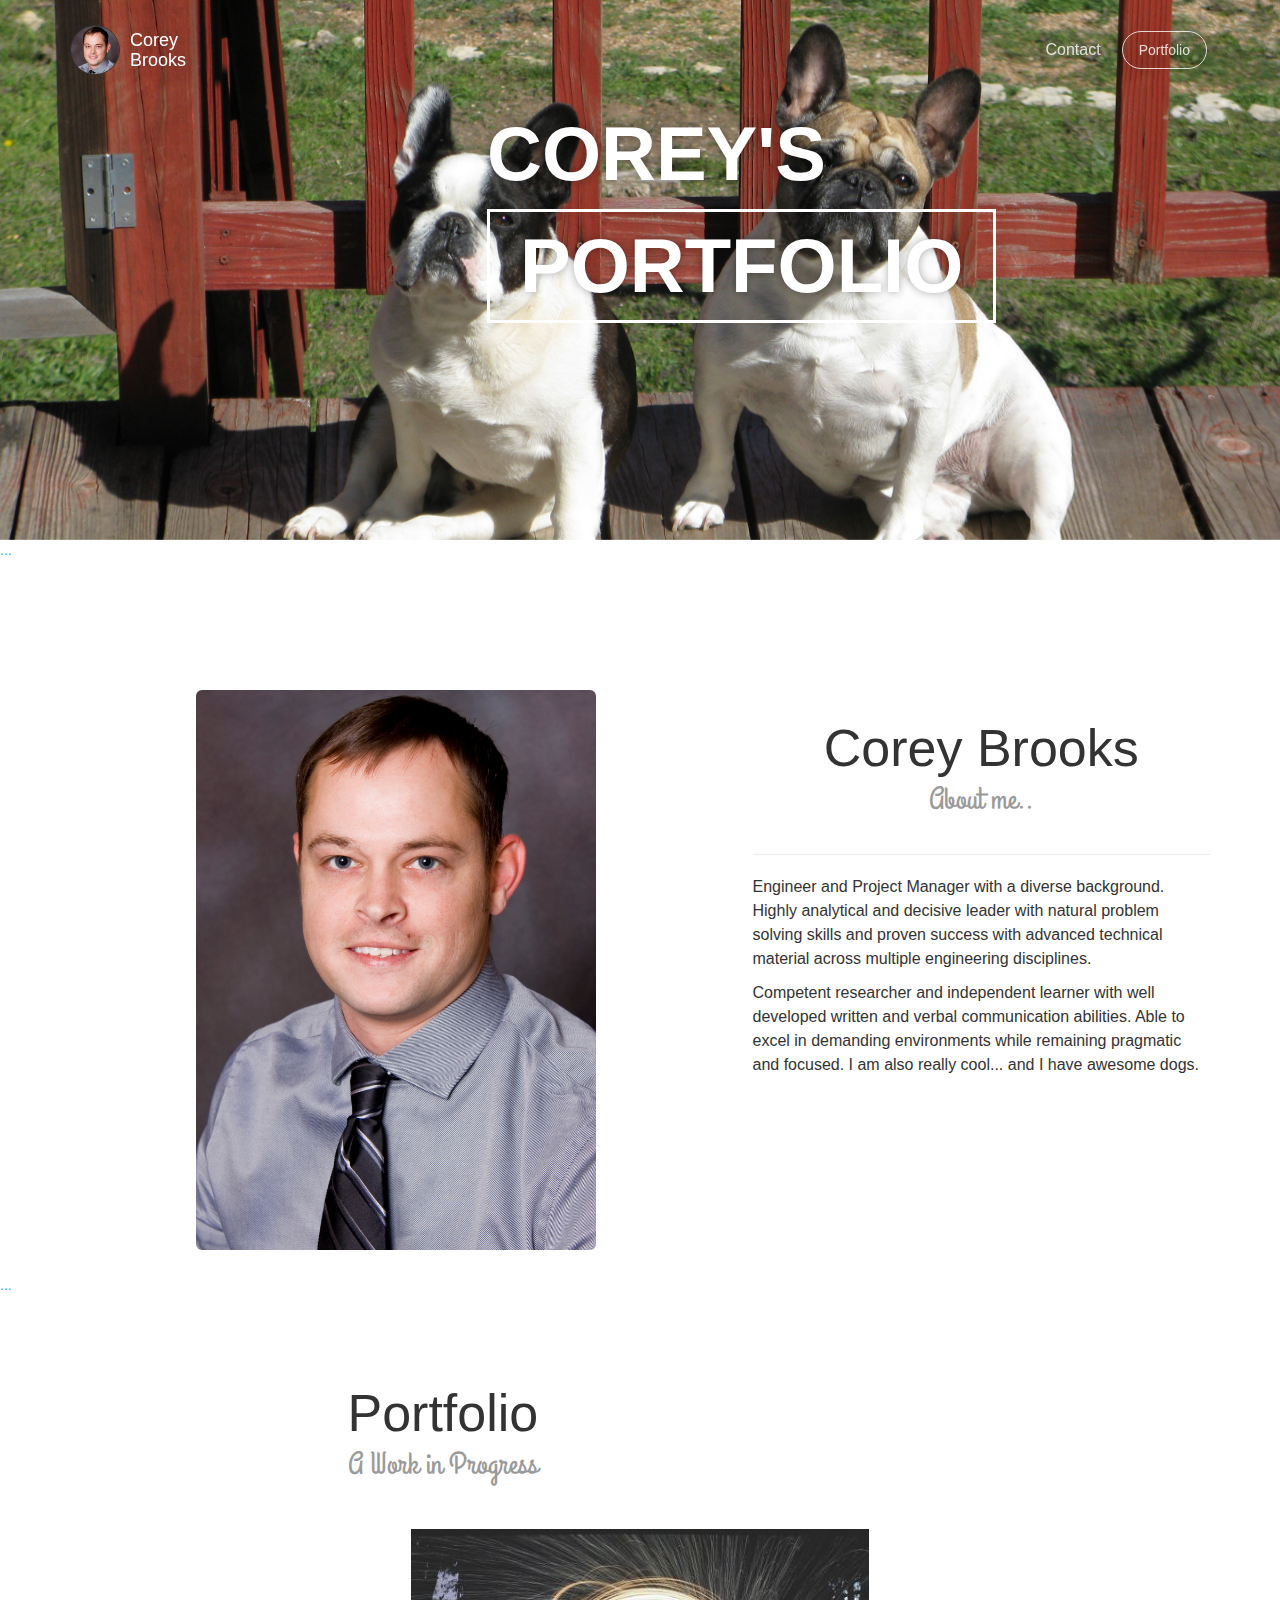
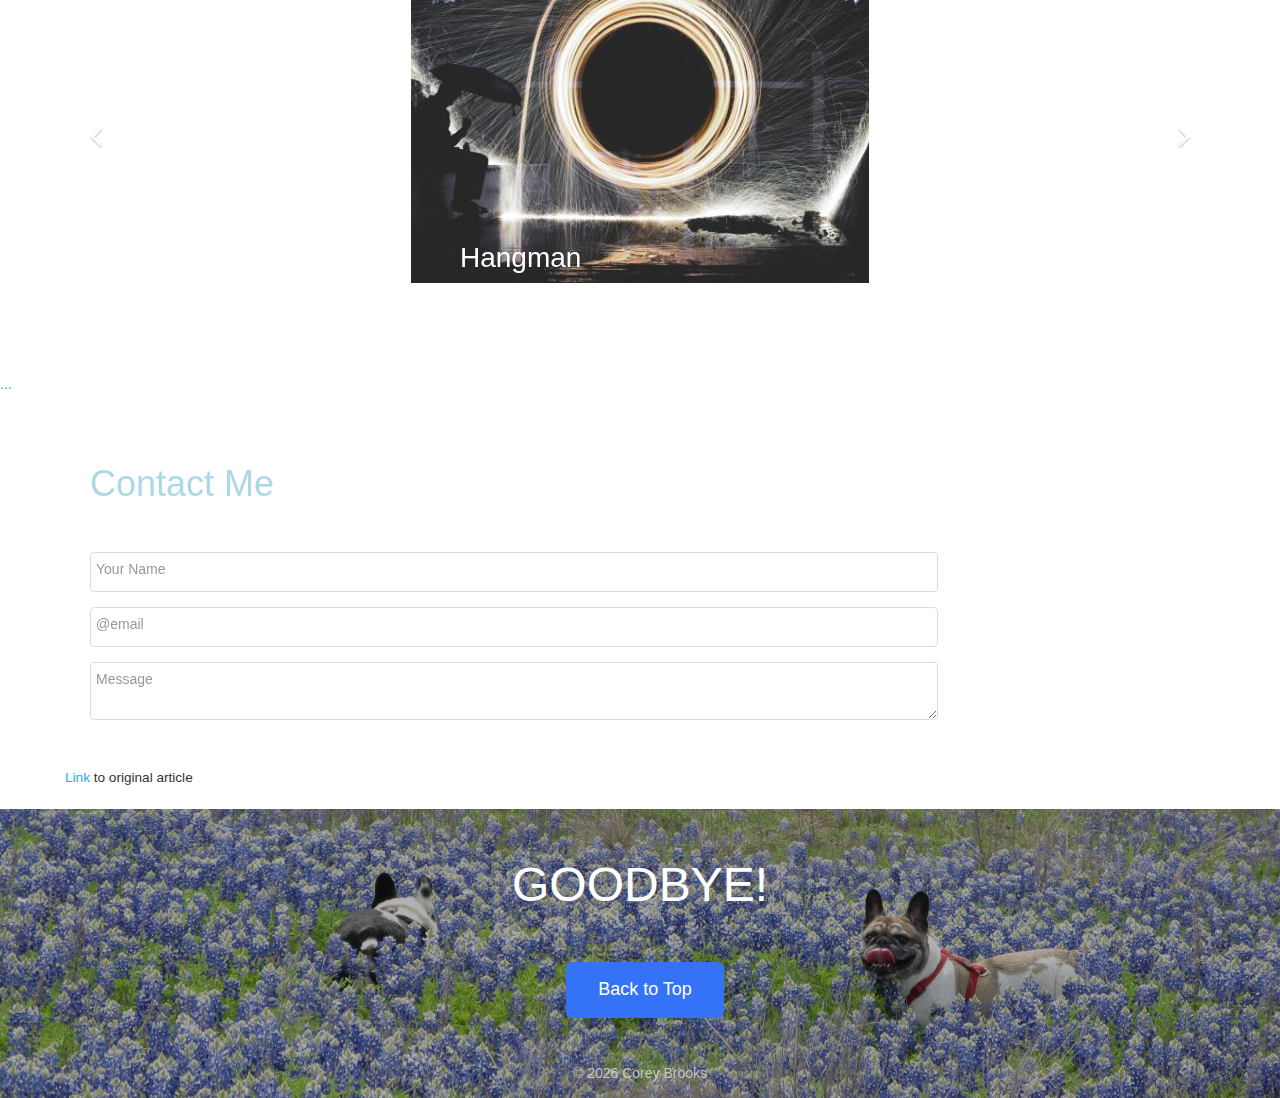
<file: index.html>
<!doctype html>
<html lang="en">
<head>
	<meta charset="utf-8" />
	<link rel="apple-touch-icon" sizes="76x76" href="assets/img/the_music_icon.png">
	<link rel="icon" type="image/png" href="assets/img/the_music_icon.png">	
	
	<meta http-equiv="X-UA-Compatible" content="IE=edge,chrome=1" />
	<title>Corey Brooks | Portfolio</title>

	<meta content='width=device-width, initial-scale=1.0, maximum-scale=1.0, user-scalable=0' name='viewport' />
    <meta name="viewport" content="width=device-width" />
	
    <link href="bootstrap3/css/bootstrap.css" rel="stylesheet" />
	<link href="assets/css/gsdk.css" rel="stylesheet" />  
    <link href="assets/css/demo.css" rel="stylesheet" /> 
    
    <!--     Font Awesome     -->
    <link href="bootstrap3/css/font-awesome.css" rel="stylesheet">
    <link href='http://fonts.googleapis.com/css?family=Grand+Hotel' rel='stylesheet' type='text/css'>
    <link rel="stylesheet" type="text/css" href="assets/css/style.css">
</head>

<body>
      <div id="navbar-full">
          <div class="container">
              <nav class="navbar navbar-ct-blue navbar-transparent navbar-fixed-top" role="navigation">
                
                <div class="container">
                  <div class="navbar-header">
                      <a href="#corey-anchor">
                           <div class="logo-container">
                              <div class="logo">
                                  <img src="assets/img/CBrooks5x7.jpg">
                              </div>
                              <div class="brand">
                                  Corey Brooks
                              </div>
                          </div>
                      </a>
                  </div>
              
                  <div class="collapse navbar-collapse" id="bs-example-navbar-collapse-1">
                    <ul class="nav navbar-nav navbar-right">
                          <li><a href="#contact-anchor">Contact</a></li>                    
                          <li><a href="#portfolio-anchor" class="btn btn-round btn-default">Portfolio</a></li>
                     </ul>
                    
                  </div><!-- /.navbar-collapse -->
                </div><!-- /.container-fluid -->
              </nav>
          </div><!--  end container-->
          
          <div class='blurred-container'>
              <div class="motto">
                  <div>Corey's</div>
                  <div class="border">PORTFOLIO</div>
              </div>
              <div class="img-src" style="background-image: url('assets/img/prof1.jpg')"></div>
              <div class='img-src blur' style="background-image: url('assets/img/prof-blur1.jpg')"></div>
          </div>
          
      </div>     
    
    <a id="corey-anchor">...</a>
    <div class="main">
      <div class="container tim-container">
          <div id="extras">
              <div class="space"></div>
              <div class="row">
                  <div class="col-md-7 col-md-offset-0 col-sm-10 col-sm-offset-1">
                      <div class="text-center">
                          <img src="assets/img/CBrooks5x7.jpg" style="width: 400px" alt="Rounded Image" class="img-rounded img-responsive img-dog">
                      </div>
                  </div>
                  <div class="col-md-5 col-sm-12">
                                  <h1 class="text-center">Corey Brooks
                                  
                                  <small class="subtitle">About me..</small></h1>
                                  <hr>
                                  <p>
                                  Engineer and Project Manager with a diverse background.  Highly analytical and decisive leader with natural problem solving skills and proven success with advanced technical material across multiple engineering disciplines.
                                  </p>
                                  <p>
                                     Competent researcher and independent learner with well developed written and verbal communication abilities.  Able to excel in demanding environments while remaining pragmatic and focused.  I am also really cool... and I have awesome dogs.
                                  </p>
                  </div>
              </div>
          </div>
      <!--     end extras -->    
      </div>
<!-- end container -->
        
    </div>


      <a id="portfolio-anchor">...</a>

      <br><br><br><br>
              
      <div class="main">
          <div class="container tim-container">
              <div id="typography">
                  <div class="row">
                      <div class="tim-typo">
                          <h1>Portfolio <small class="subtitle">A Work in Progress</small> </h1>
                      </div>
                  </div>
              </div>     
          </div>
      </div>

      <div id="carousel">
          <!--    
                  IMPORTANT - This carousel can have a special class for a smooth transition "gsdk-transition". Since javascript cannot be overwritten, if you want to use it, you can use the bootstrap.js or bootstrap.min.js from the GSDKit or you can open your bootstrap.js file, search for "emulateTransitionEnd(600)" and change it with "emulateTransitionEnd(1200)"     
                  
          -->
          <div id="carousel-example-generic" class="carousel slide" data-ride="carousel">
            <!-- Indicators -->
            <ol class="carousel-indicators">
              <li data-target="#carousel-example-generic" data-slide-to="0" class="active"></li>
              <li data-target="#carousel-example-generic" data-slide-to="1"></li>
              <li data-target="#carousel-example-generic" data-slide-to="2"></li>
            </ol>
          
            <!-- Wrapper for slides -->
            <div class="carousel-inner">
              <div class="item active" class="portimg">
                <img src="assets/img/ph1.jpg" alt="Awesome Image" style="margin: auto">
                <h3>Hangman</h3>
              </div>
              <div class="item" class="portimg">
                <img src="assets/img/ph2.jpg" alt="Awesome Image" style="margin: auto">
                <h3>RPG Game</h3>
              </div>
              <div class="item" class="portimg">
                <img src="assets/img/ph3.jpg" alt="Awesome Image" style="margin: auto">
                <h3>Trivia</h3>
              </div>
              <div class="item" class="portimg">
                <img src="assets/img/ph4.jpg" alt="Awesome Image" style="margin: auto">
                <h3>Rutgers Info Widget</h3> 
              </div>
              <div class="item" class="portimg">
                <img src="assets/img/ph5.jpg" alt="Awesome Image" style="margin: auto">
                <h3>Rock Paper Scissors</h3>
              </div>
            </div>
          
            <!-- Controls -->
            <a class="left carousel-control" href="#carousel-example-generic" data-slide="prev">
              <span class="fa fa-angle-left"></span>
            </a>
            <a class="right carousel-control" href="#carousel-example-generic" data-slide="next">
              <span class="fa fa-angle-right"></span>
            </a>
          </div>
      </div> <!-- end carousel -->

      <div class="space-30"></div>
      </div>

      <a id="contact-anchor">...</a>
      <br><br>



      <div class="container">
        <div class="row">
           <form role="form" class="col-md-9 go-right">
            <h2  style="color: lightblue">Contact Me</h2>
                  <p style="color: white">Leave your information below, and I will be in touch ASAP!</p>
            <div class="form-group">
            <input id="name" name="name" type="text" class="form-control" required>
            <label for="name">Your Name</label>
          </div>
          <div class="form-group">
            <input id="phone" name="phone" type="tel" class="form-control" required>
            <label for="phone">@email</label>
          </div>
          <div class="form-group">
            <textarea id="message" name="phone" class="form-control" required></textarea>
            <label for="message">Message</label>
          </div>
          </form>
              <p class="bg-success" style="padding:10px;margin-top:20px;clear:both"><small><a href="http://css-tricks.com/float-labels-css/" target="_blank">Link</a> to original article</small></p>
        </div>
      </div>




<!-- end main -->

      <div class="parallax-pro">
          <div class="img-src" style="background-image: url('assets/img/footer.jpg');"></div>
          <div class="container">
              <div class="row">
                  <div class="col-md-6 col-md-offset-3 col-md-12 text-center">
                      <h1 class="hello text-center">
                         <a href="http://gsdk.creative-tim.com">GOODBYE!</a>
                      </h1>
                       <div class="actions">
                           <a class="btn btn-lg btn-primary btn-fill" href="#">Back to Top</a>
                      </div>
                  </div>
              </div>
              <div class="space-30"></div>
              <div class="row">
                   <div class="col-md-12 text-center">
                      <div class="credits">
                          &copy; <script>document.write(new Date().getFullYear())</script> Corey Brooks <a href="http://creative-tim.com"> 
                      </div>
                  </div>
              </div>
          </div>

      </div>

</body>

<!--javasrcipt information from Get Shit Done-->

  <script src="jquery/jquery-1.10.2.js" type="text/javascript"></script>
	<script src="assets/js/jquery-ui-1.10.4.custom.min.js" type="text/javascript"></script>

	<script src="bootstrap3/js/bootstrap.js" type="text/javascript"></script>
	<script src="assets/js/gsdk-checkbox.js"></script>
	<script src="assets/js/gsdk-radio.js"></script>
	<script src="assets/js/gsdk-bootstrapswitch.js"></script>
	<script src="assets/js/get-shit-done.js"></script>
  <script src="assets/js/custom.js"></script>

<script type="text/javascript">
         
    $('.btn-tooltip').tooltip();
    $('.label-tooltip').tooltip();
    $('.pick-class-label').click(function(){
        var new_class = $(this).attr('new-class');  
        var old_class = $('#display-buttons').attr('data-class');
        var display_div = $('#display-buttons');
        if(display_div.length) {
        var display_buttons = display_div.find('.btn');
        display_buttons.removeClass(old_class);
        display_buttons.addClass(new_class);
        display_div.attr('data-class', new_class);
        }
    });
    $( "#slider-range" ).slider({
		range: true,
		min: 0,
		max: 500,
		values: [ 75, 300 ],
	});
	$( "#slider-default" ).slider({
			value: 70,
			orientation: "horizontal",
			range: "min",
			animate: true
	});
	$('.carousel').carousel({
      interval: 4000
    });
      
    
</script>
</html>
</file>
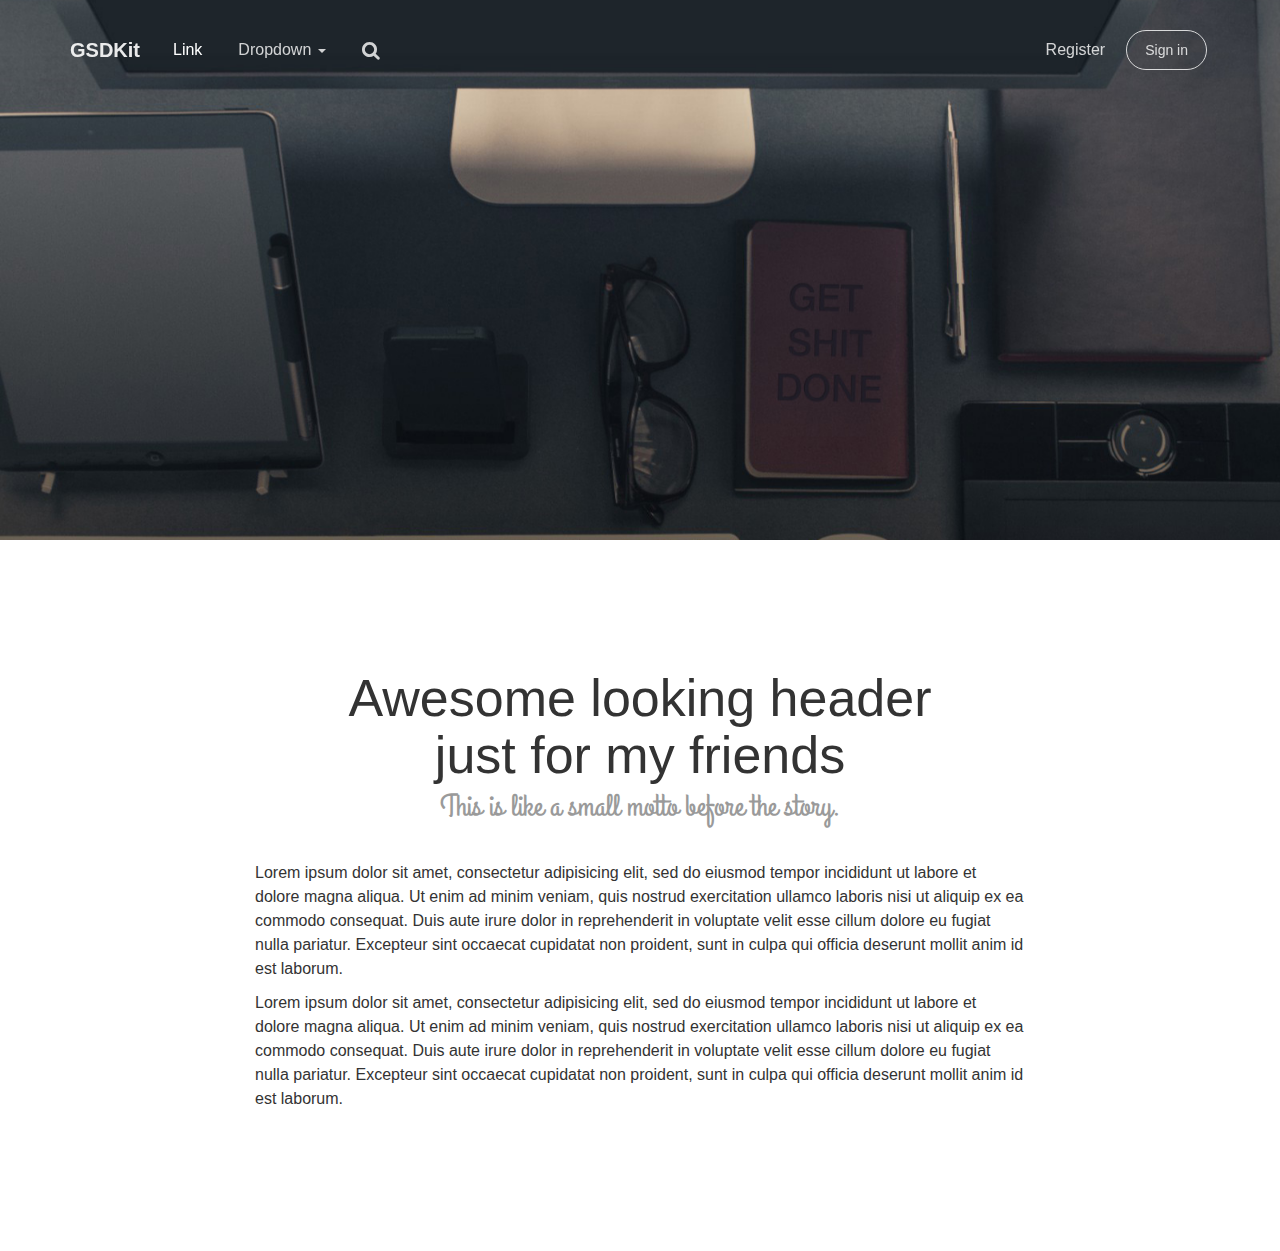
<file: navbar-transparent.html>
<!doctype html>
<html lang="en">
<head>
	<meta charset="utf-8" />
	<link rel="apple-touch-icon" sizes="76x76" href="assets/img/apple-icon.png">
	<link rel="icon" type="image/png" href="assets/img/favicon.png">	
	
	<meta http-equiv="X-UA-Compatible" content="IE=edge,chrome=1" />
	<title>Get Shit Done Kit by Creative Tim</title>

	<meta content='width=device-width, initial-scale=1.0, maximum-scale=1.0, user-scalable=0' name='viewport' />
    <meta name="viewport" content="width=device-width" />
	
    <link href="bootstrap3/css/bootstrap.css" rel="stylesheet" />
    <link href="bootstrap3/css/font-awesome.css" rel="stylesheet" />
    
	<link href="assets/css/gsdk.css" rel="stylesheet" />   
    <link href="assets/css/demo.css" rel="stylesheet" /> 

    <!--     Font Awesome     -->
    <link href="http://netdna.bootstrapcdn.com/font-awesome/4.0.3/css/font-awesome.css" rel="stylesheet">
    <link href='http://fonts.googleapis.com/css?family=Grand+Hotel' rel='stylesheet' type='text/css'>
  
</head>

<body>
 <div id="navbar-full">
    <div id="navbar">
    <!--    
        navbar-default can be changed with navbar-ct-blue navbar-ct-azzure navbar-ct-red navbar-ct-green navbar-ct-orange  
        -->
        <nav class="navbar navbar-ct-blue navbar-transparent navbar-fixed-top" role="navigation">
          <div class="alert alert-success hidden">
            <div class="container">
                <b>Lorem ipsum</b> dolor sit amet, consectetuer adipiscing elit, sed diam nonummy nibh euismod tincidunt ut laoreet dolore magna aliquam erat volutpat.
            </div>
          </div>
          
          <div class="container">
            <!-- Brand and toggle get grouped for better mobile display -->
            <div class="navbar-header">
              <button type="button" class="navbar-toggle" data-toggle="collapse" data-target="#bs-example-navbar-collapse-1">
                <span class="sr-only">Toggle navigation</span>
                <span class="icon-bar"></span>
                <span class="icon-bar"></span>
                <span class="icon-bar"></span>
              </button>
              <a class="navbar-brand" href="#gsdk">GSDKit</a>
            </div>
        
            <!-- Collect the nav links, forms, and other content for toggling -->
            <div class="collapse navbar-collapse" id="bs-example-navbar-collapse-1">
              <ul class="nav navbar-nav">
                <li class="active"><a href="#gsdk">Link</a></li>
                <li class="dropdown">
                      <a href="#gsdk" class="dropdown-toggle" data-toggle="dropdown">Dropdown <b class="caret"></b></a>
                      <ul class="dropdown-menu">
                        <li><a href="#gsdk">Action</a></li>
                        <li><a href="#gsdk">Another action</a></li>
                        <li><a href="#gsdk">Something</a></li>
                        <li><a href="#gsdk">Another action</a></li>
                        <li><a href="#gsdk">Something</a></li>
                        <li class="divider"></li>
                        <li><a href="#gsdk">Separated link</a></li>
                      </ul>
                </li>
                <li>
                    <a href="javascript:void(0);" data-toggle="search" class="hidden-xs"><i class="fa fa-search"></i></a>
                </li>
              </ul>
               <form class="navbar-form navbar-left navbar-search-form" role="search">                  
                 <div class="form-group">
                      <input type="text" value="" class="form-control" placeholder="Search...">
                 </div> 
              </form>
              <ul class="nav navbar-nav navbar-right">
                    <li><a href="#gsdk">Register</a></li>
                    
                    <li><button href="#gsdk" class="btn btn-round btn-default">Sign in</button></li>
               </ul>
              
            </div><!-- /.navbar-collapse -->
          </div><!-- /.container-fluid -->
        </nav>
        <div class="blurred-container">
            <div class="img-src" style="background-image: url('assets/img/bg.jpg')"></div>
        </div>
    </div><!--  end navbar -->

</div> <!-- end menu-dropdown -->

<div class="main">
    <div class="container tim-container" style="max-width:800px; padding-top:100px">
       <h1 class="text-center">Awesome looking header <br> just for my friends<small class="subtitle">This is like a small motto before the story.</small></h1>
       <p>Lorem ipsum dolor sit amet, consectetur adipisicing elit, sed do eiusmod tempor incididunt ut labore et dolore magna aliqua. Ut enim ad minim veniam, quis nostrud exercitation ullamco laboris nisi ut aliquip ex ea commodo consequat. Duis aute irure dolor in reprehenderit in voluptate velit esse cillum dolore eu fugiat nulla pariatur. Excepteur sint occaecat cupidatat non proident, sunt in culpa qui officia deserunt mollit anim id est laborum.</p>
       <p>Lorem ipsum dolor sit amet, consectetur adipisicing elit, sed do eiusmod tempor incididunt ut labore et dolore magna aliqua. Ut enim ad minim veniam, quis nostrud exercitation ullamco laboris nisi ut aliquip ex ea commodo consequat. Duis aute irure dolor in reprehenderit in voluptate velit esse cillum dolore eu fugiat nulla pariatur. Excepteur sint occaecat cupidatat non proident, sunt in culpa qui officia deserunt mollit anim id est laborum.</p>      
           <!--     end extras -->        
    </div>
    <div class="space"></div>
<!-- end container -->
</div>
<!-- end main -->

</body>

    <script src="jquery/jquery-1.10.2.js" type="text/javascript"></script>
	<script src="assets/js/jquery-ui-1.10.4.custom.min.js" type="text/javascript"></script>

	<script src="bootstrap3/js/bootstrap.js" type="text/javascript"></script>
	<script src="assets/js/gsdk-checkbox.js"></script>
	<script src="assets/js/gsdk-radio.js"></script>
	<script src="assets/js/gsdk-bootstrapswitch.js"></script>
	<script src="assets/js/get-shit-done.js"></script>
	
    <script src="assets/js/custom.js"></script>

</html>
</file>
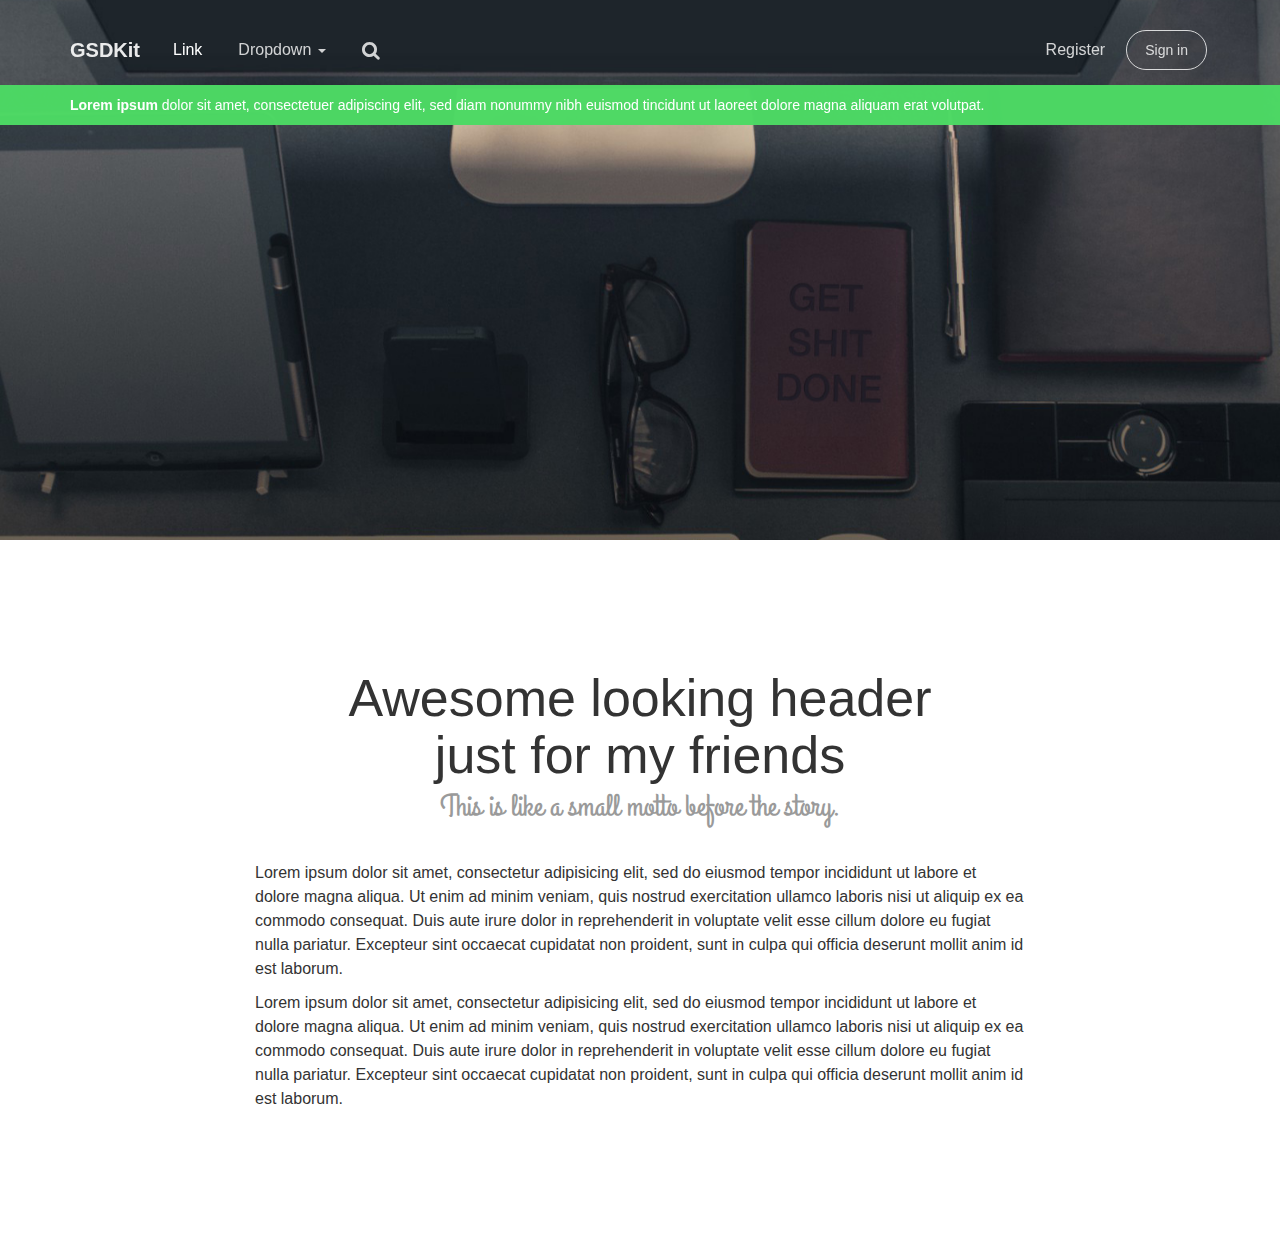
<file: notification.html>
<!doctype html>
<html lang="en">
<head>
	<meta charset="utf-8" />
	<link rel="apple-touch-icon" sizes="76x76" href="assets/img/apple-icon.png">
	<link rel="icon" type="image/png" href="assets/img/favicon.png">
	
	<meta http-equiv="X-UA-Compatible" content="IE=edge,chrome=1" />
	<title>Get Shit Done Kit by Creative Tim</title>

	<meta content='width=device-width, initial-scale=1.0, maximum-scale=1.0, user-scalable=0' name='viewport' />
    <meta name="viewport" content="width=device-width" />
	
    <link href="bootstrap3/css/bootstrap.css" rel="stylesheet" />
    <link href="bootstrap3/css/font-awesome.css" rel="stylesheet" />
    
	<link href="assets/css/gsdk.css" rel="stylesheet" />   
    <link href="assets/css/demo.css" rel="stylesheet" /> 

    <!--     Font Awesome     -->
    <link href="http://netdna.bootstrapcdn.com/font-awesome/4.0.3/css/font-awesome.css" rel="stylesheet">
    <link href='http://fonts.googleapis.com/css?family=Grand+Hotel' rel='stylesheet' type='text/css'>
  
</head>

<body>
 <div id="navbar-full">
    <div id="navbar">
    <!--    
        navbar-default can be changed with navbar-ct-blue navbar-ct-azzure navbar-ct-red navbar-ct-green navbar-ct-orange  
        -->
        <nav class="navbar navbar-default navbar-transparent navbar-fixed-top" role="navigation">
          <div class="alert alert-success">
            <div class="container">
                <b>Lorem ipsum</b> dolor sit amet, consectetuer adipiscing elit, sed diam nonummy nibh euismod tincidunt ut laoreet dolore magna aliquam erat volutpat.
            </div>
          </div>
          
          <div class="container">
            <!-- Brand and toggle get grouped for better mobile display -->
            <div class="navbar-header">
              <button type="button" class="navbar-toggle" data-toggle="collapse" data-target="#bs-example-navbar-collapse-1">
                <span class="sr-only">Toggle navigation</span>
                <span class="icon-bar"></span>
                <span class="icon-bar"></span>
                <span class="icon-bar"></span>
              </button>
              <a class="navbar-brand" href="#gsdk">GSDKit</a>
            </div>
        
            <!-- Collect the nav links, forms, and other content for toggling -->
            <div class="collapse navbar-collapse" id="bs-example-navbar-collapse-1">
              <ul class="nav navbar-nav">
                <li class="active"><a href="#gsdk">Link</a></li>
                <li class="dropdown">
                      <a href="#gsdk" class="dropdown-toggle" data-toggle="dropdown">Dropdown <b class="caret"></b></a>
                      <ul class="dropdown-menu">
                        <li><a href="#gsdk">Action</a></li>
                        <li><a href="#gsdk">Another action</a></li>
                        <li><a href="#gsdk">Something</a></li>
                        <li><a href="#gsdk">Another action</a></li>
                        <li><a href="#gsdk">Something</a></li>
                        <li class="divider"></li>
                        <li><a href="#gsdk">Separated link</a></li>
                      </ul>
                </li>
                <li>
                    <a href="javascript:void(0);" data-toggle="search" class="hidden-xs"><i class="fa fa-search"></i></a>
                </li>
              </ul>
               <form class="navbar-form navbar-left navbar-search-form" role="search">                  
                 <div class="form-group">
                      <input type="text" value="" class="form-control" placeholder="Search...">
                 </div> 
              </form>
              <ul class="nav navbar-nav navbar-right">
                    <li><a href="#gsdk">Register</a></li>
                    
                    <li><button href="#gsdk" class="btn btn-round btn-default">Sign in</button></li>
               </ul>
              
            </div><!-- /.navbar-collapse -->
          </div><!-- /.container-fluid -->
        </nav>
     <div class="blurred-container">
            <div class="img-src" style="background-image: url('assets/img/bg.jpg')"></div>
        </div>
    </div><!--  end navbar -->

</div> <!-- end menu-dropdown -->

<div class="main">
    <div class="container tim-container" style="max-width:800px; padding-top:100px">
       <h1 class="text-center">Awesome looking header <br> just for my friends<small class="subtitle">This is like a small motto before the story.</small></h1>
       <p>Lorem ipsum dolor sit amet, consectetur adipisicing elit, sed do eiusmod tempor incididunt ut labore et dolore magna aliqua. Ut enim ad minim veniam, quis nostrud exercitation ullamco laboris nisi ut aliquip ex ea commodo consequat. Duis aute irure dolor in reprehenderit in voluptate velit esse cillum dolore eu fugiat nulla pariatur. Excepteur sint occaecat cupidatat non proident, sunt in culpa qui officia deserunt mollit anim id est laborum.</p>
       <p>Lorem ipsum dolor sit amet, consectetur adipisicing elit, sed do eiusmod tempor incididunt ut labore et dolore magna aliqua. Ut enim ad minim veniam, quis nostrud exercitation ullamco laboris nisi ut aliquip ex ea commodo consequat. Duis aute irure dolor in reprehenderit in voluptate velit esse cillum dolore eu fugiat nulla pariatur. Excepteur sint occaecat cupidatat non proident, sunt in culpa qui officia deserunt mollit anim id est laborum.</p>      
           <!--     end extras -->        
    </div>
    <div class="space"></div>
<!-- end container -->
</div>
<!-- end main -->

</body>

     <script src="jquery/jquery-1.10.2.js" type="text/javascript"></script>
	<script src="assets/js/jquery-ui-1.10.4.custom.min.js" type="text/javascript"></script>

	<script src="bootstrap3/js/bootstrap.js" type="text/javascript"></script>
	<script src="assets/js/gsdk-checkbox.js"></script>
	<script src="assets/js/gsdk-radio.js"></script>
	<script src="assets/js/gsdk-bootstrapswitch.js"></script>
	<script src="assets/js/get-shit-done.js"></script>
	
    <script src="assets/js/custom.js"></script>

</html>
</file>
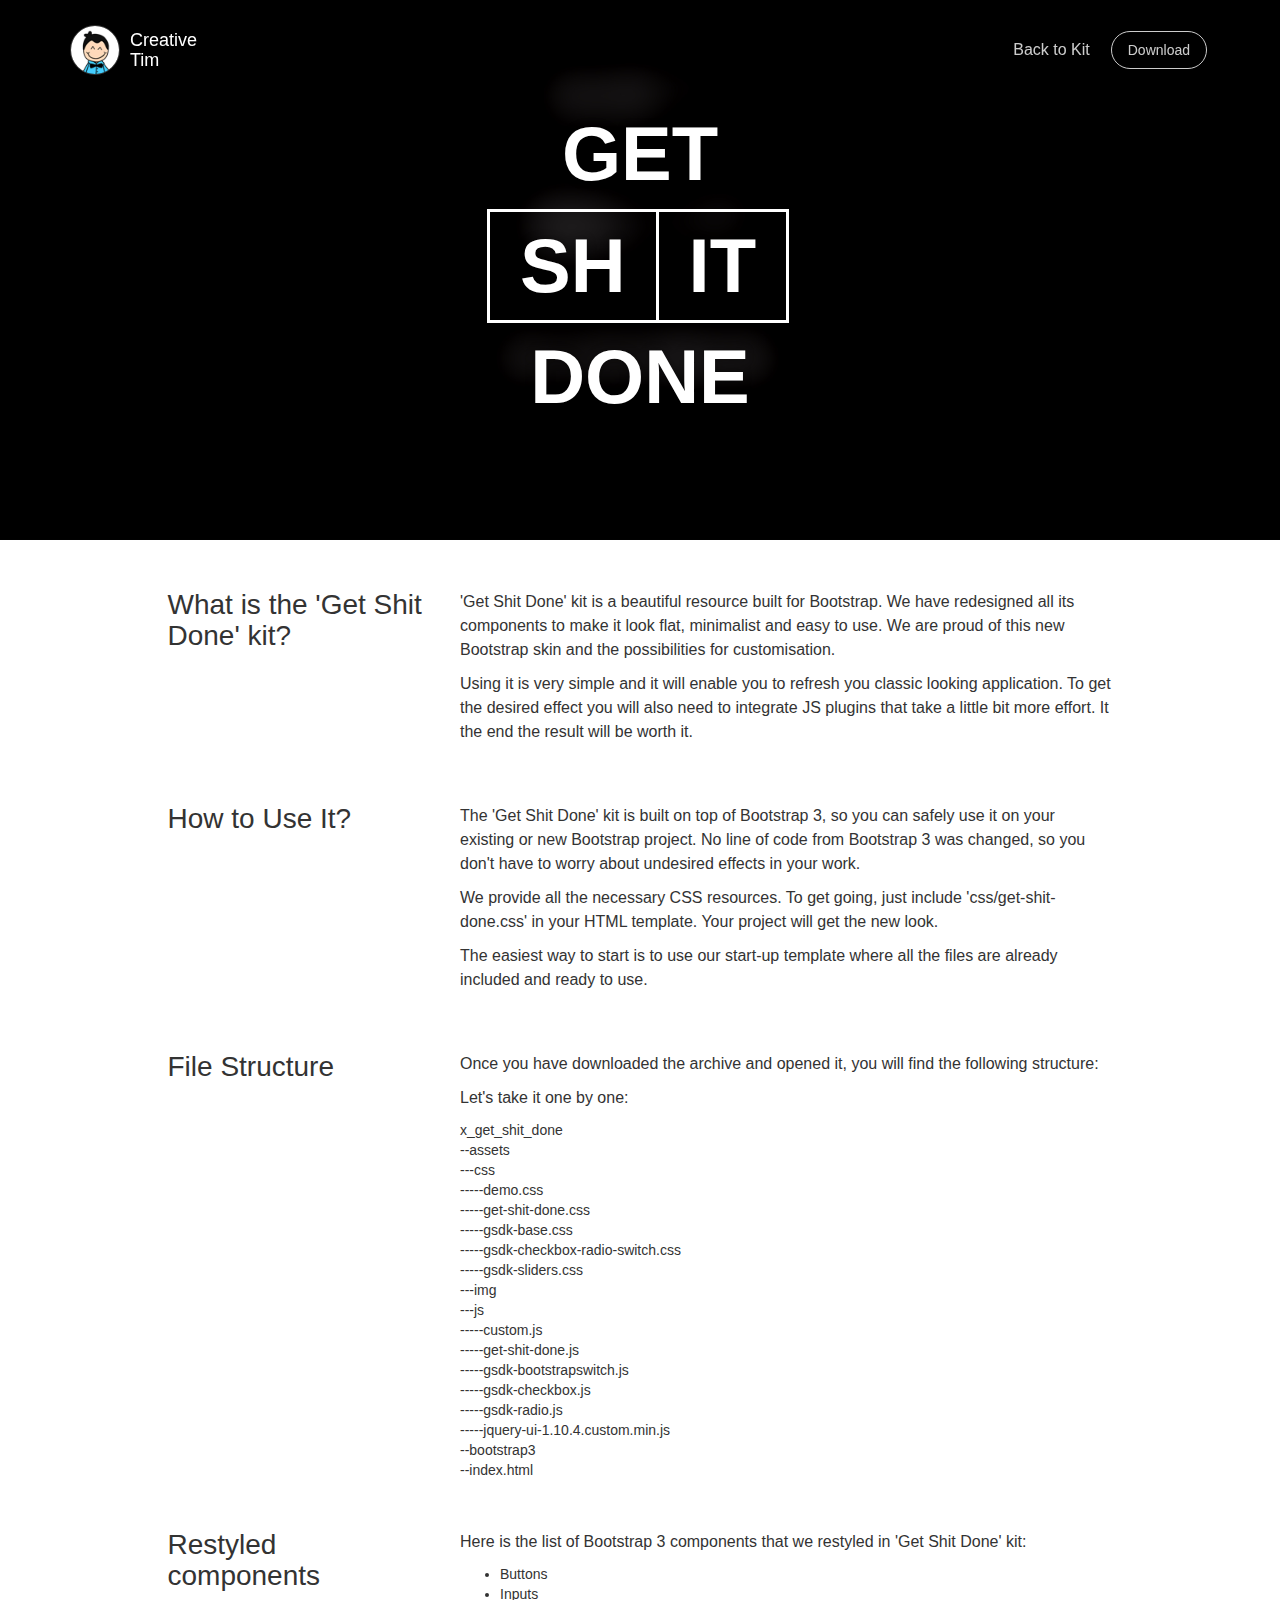
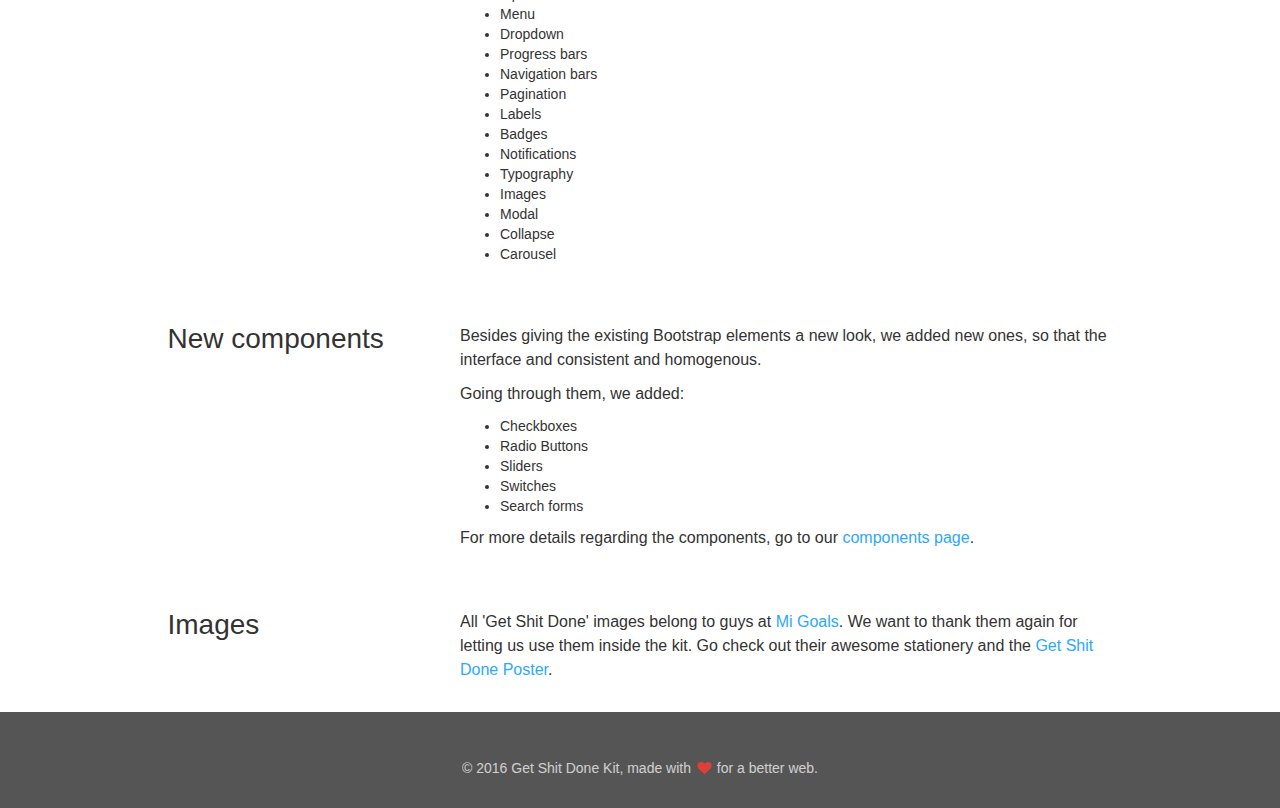
<file: tutorial.html>
<!doctype html>
<html lang="en">
<head>
	<meta charset="utf-8" />
	<link rel="apple-touch-icon" sizes="76x76" href="assets/img/apple-icon.png">
	<link rel="icon" type="image/png" href="assets/img/favicon.png">
	
	<meta http-equiv="X-UA-Compatible" content="IE=edge,chrome=1" />
	<title>Get Shit Done Kit Tutorial by Creative Tim</title>

	<meta content='width=device-width, initial-scale=1.0, maximum-scale=1.0, user-scalable=0' name='viewport' />
    <meta name="viewport" content="width=device-width" />
	
    <link href="bootstrap3/css/bootstrap.css" rel="stylesheet" />
    
	<link href="assets/css/gsdk.css" rel="stylesheet" />   
    <link href="assets/css/demo.css" rel="stylesheet" />  

    <link href="bootstrap3/css/font-awesome.css" rel="stylesheet">

	<script src="jquery/jquery-1.10.2.js" type="text/javascript"></script>
	<script src="assets/js/jquery-ui-1.10.4.custom.min.js" type="text/javascript"></script>

	<script src="bootstrap3/js/bootstrap.js" type="text/javascript"></script>
	<script src="assets/js/gsdk-checkbox.js"></script>
	<script src="assets/js/gsdk-radio.js"></script>
	<script src="assets/js/gsdk-bootstrapswitch.js"></script>
	<script src="assets/js/get-shit-done.js"></script>
  
</head>
<body>

<div id="navbar-full">
    <div class="container">
        <nav class="navbar navbar-ct-blue navbar-transparent navbar-fixed-top" role="navigation">
          
          <div class="container">
            <!-- Brand and toggle get grouped for better mobile display -->
            <div class="navbar-header">
                <button type="button" class="navbar-toggle" data-toggle="collapse" data-target="#bs-example-navbar-collapse-1">
                    <span class="sr-only">Toggle navigation</span>
                    <span class="icon-bar"></span>
                    <span class="icon-bar"></span>
                    <span class="icon-bar"></span>
                </button>
                <a href="http://creative-tim.com">
                     <div class="logo-container">
                        <div class="logo">
                            <img src="assets/img/new_logo.png">
                        </div>
                        <div class="brand">
                            Creative Tim
                        </div>
                    </div>
                </a>
            </div>
        
            <!-- Collect the nav links, forms, and other content for toggling -->
            <div class="collapse navbar-collapse" id="bs-example-navbar-collapse-1">
              <ul class="nav navbar-nav navbar-right">
                    <li><a href="index.html">Back to Kit</a></li>
                    
                    <li><a href="http://www.creative-tim.com/product/get-shit-done-kit" class="btn btn-round btn-default">Download</a></li>
               </ul>
              
            </div><!-- /.navbar-collapse -->
          </div><!-- /.container-fluid -->
        </nav>
    </div><!--  end container-->
    
    <div class='blurred-container'>
        <div class="motto">
            <div>Get</div>
            <div class="border no-right-border">Sh</div><div class="border">it</div>
            <div>Done</div>
        </div>
        <div class="img-src" style="background-image: url('assets/img/blurred-black-cover.jpeg')"></div>
        <div class="img-src img-blurred" style="background-image: url('assets/img/blurred-black-cover.jpeg')"></div>
    </div>
    
</div>

<div class="main">
<div class="container tim-container">

    <div class="row tim-row">
        <div class="col-md-3 col-md-offset-1">
            <h3>What is the 'Get Shit Done' kit? </h3>
        </div>
        <div class="col-md-7">
            <p>
            'Get Shit Done' kit is a beautiful resource built for Bootstrap. We have redesigned all its components to make it look flat, minimalist and easy to use. We are proud of this new Bootstrap skin and the possibilities for customisation.
            </p>
            <p>
                Using it is very simple and it will enable you to refresh you classic looking application. To get the desired effect you will also need to integrate JS plugins that take a little bit more effort. It the end the result will be worth it.
            </p>
        </div>
        
    </div>
<!--     end row -->

    <div class="row tim-row">
        <div class="col-md-3 col-md-offset-1">
            <h3>How to Use It? </h3>
        </div>
        <div class="col-md-7"> 
        <p>
        The 'Get Shit Done' kit is built on top of Bootstrap 3, so you can safely use it on your existing or new Bootstrap project. No line of code from Bootstrap 3 was changed, so you don't have to worry about undesired effects in your work.
        </p>
        <p>
            We provide all the necessary CSS resources. To get going, just include 'css/get-shit-done.css' in your HTML template. Your project will get the new look.
        </p>
        <p>
            The easiest way to start is to use our start-up template where all the files are already included and ready to use.
        </p>
        </div>
    </div>
<!--   end row -->  

<div class="row tim-row">
    <div class="col-md-3 col-md-offset-1">
        <h3>File Structure</h3>
    </div>
    <div class="col-md-7">
        <p>
            Once you have downloaded the archive and opened it, you will find the following structure:
            
        </p>
        <p>
            Let's take it one by one:
        </p>
        x_get_shit_done<br>
        --assets<br>
        ---css<br>
        -----demo.css<br>
        -----get-shit-done.css<br>
        -----gsdk-base.css<br>
        -----gsdk-checkbox-radio-switch.css<br>
        -----gsdk-sliders.css<br>
        ---img<br>
        ---js<br>
        -----custom.js<br>
        -----get-shit-done.js<br>
        -----gsdk-bootstrapswitch.js<br>
        -----gsdk-checkbox.js<br>
        -----gsdk-radio.js<br>
        -----jquery-ui-1.10.4.custom.min.js<br>
        --bootstrap3<br>
        --index.html<br>
    </div>
</div>
<!-- end row -->

<div class="row tim-row">
    <div class="col-md-3 col-md-offset-1">
        <h3>Restyled components</h3>
    </div>
    <div class="col-md-7">
        <p>
        Here is the list of Bootstrap 3 components that we restyled in 'Get Shit Done' kit:
            <ul>
                <li> Buttons </li>
                <li> Inputs</li>
                <li> Menu </li>
                <li> Dropdown</li>
                <li> Progress bars</li>
                <li> Navigation bars</li>
                <li> Pagination</li>
                <li> Labels</li>
                <li> Badges</li>
                <li> Notifications</li>
                <li> Typography</li>
                <li> Images</li>
                <li> Modal </li>
                <li> Collapse</li>
                <li> Carousel</li>
            </ul>
        </p>
    </div>
</div>
<!-- end row -->

<div class="row tim-row">
    <div class="col-md-3 col-md-offset-1">
        <h3>New components</h3>
    </div>
    <div class="col-md-7">
        <p>
        Besides giving the existing Bootstrap elements a new look, we added new ones, so that the interface and consistent and homogenous.
        </p>
        <p>
        Going through them, we added:
        <ul>
            <li> Checkboxes</li>
            <li> Radio Buttons</li>
            <li> Sliders</li>
            <li> Switches</li>
            <li> Search forms</li>
        </ul>
        </p>
        <p>
            For more details regarding the components, go to our <a href="components.html">components page</a>.
        </p>
    </div>
</div>
<!-- end row -->

<div class="row tim-row">
    <div class="col-md-3 col-md-offset-1">
        <h3>Images</h3>
    </div>
    <div class="col-md-7">
        <p>
        All 'Get Shit Done' images belong to guys at <a href="http://www.migoals.com.au/">Mi Goals</a>. We want to thank them again for letting us use them inside the kit. Go check out their awesome stationery and the <a href="http://migoals.com/product/get-shit-done-booklets/">Get Shit Done Poster</a>.
        </p>
    </div>
</div>
<!-- end row -->

</div>
<!-- end container -->
</div>

<div class="footer">
    <div class="overlayer">
    <div class="container">
        <div class="row support">
            <div class="col-sm-3">

            </div>
            <div class="col-sm-3">

            </div>
            <div class="col-sm-4">

            </div>
            <div class="col-sm-2">

            </div>
        </div>
        <div class="row">
            <div class="credits">
                &copy; 2016 Get Shit Done Kit, made with <i class="fa fa-heart heart" alt="love"></i> for a better web.
            </div>
        </div>
    </div>
    </div>
</div>

</body>

</html>
</file>
<file: assets/css/demo.css>
.tim-container{
    background: #ffffff;

}
.tim-row{
    margin-bottom: 20px;
}
.tim-title{
    margin-top: 30px;
    margin-bottom: 15px;
}
.tim-typo{
    padding-left: 25%;
    margin-bottom: 40px;
    position: relative;   
}
.tim-typo .tim-note{
    bottom: 10px;
    color: #c0c1c2;
    display: block;
    font-weight: 400;
    font-size: 13px;
    line-height: 13px;
    left: 0;
    margin-left: 20px;
    position: absolute;
    width: 260px;
}
.tim-row{
    margin-top: 50px;
}
.tim-row h3{
    margin-top: 0;
}
.switch{
    margin-right: 20px;
}
#navbar-full .navbar{
    border-radius: 0 !important;
    margin-bottom: 0;
}
.navigation-example{
    margin-top: 0px;
}
.space{
    height: 130px;
    display: block;
}
.navigation-example .img-src{
    background-attachment: scroll; 
}
.main{
    background-color: #FFFFFF;
}
.navigation-example{
    height: 660px;
    background-image: url('../img/bg.jpg');
    background-position: center center;
    background-size: cover;
    position: relative;
}
#notifications{
    background-color: #FFFFFF;
    display: block;
    width: 100%;
    position: relative;
}
.tim-note{
    text-transform: capitalize;
}

.card{
    background-color: #FFFFFF;
    padding: 10px 0 20px;
    width: 100%;
}
.card h3{
    margin-bottom: 20px;
}
.card button{
    margin-top: 30px;
}
.subscribe-form{
    padding-top: 20px;
}
.subscribe-form .form-control{
    
}

.space-100{
    height: 100px;
    display: block;
    width: 100%;
}

.be-social{
    padding-bottom: 20px;
/*     border-bottom: 1px solid #aaa; */
    margin: 0 auto 40px;
}
.txt-white{
    color: #FFFFFF;
}
.txt-gray{
    color: #ddd !important;
}
.footer{
    background-color: #DDDDDD;
    background-image: url('../img/cover_4_blur.jpg');
    background-attachment: fixed;
    position: relative;
}
.heart{
    color: #FF3B30;
}
.footer .overlayer{
    background-color: rgba(27, 27, 27, 0.7);
    position: relative;
}
.footer .credits {
    margin-top: 25px;
    padding: 20px 0 15px;
    text-align: center;
    color: #EEE;
}
.footer .credits a{
    color: #FFFFFF;
}
.social-share{
    float: left;
    margin-right: 8px;
}
.social-share a{
    color: #FFFFFF;
}
#subscribe_email{
    border-radius: 0;
    border-left: 0;
    border-right: 0;
}
.pick-class-label{
    border-radius: 8px;
    color: #ffffff;
    cursor: pointer;
    display: inline;
    font-size: 75%;
    font-weight: bold;
    line-height: 1;
    margin-right: 10px;
    padding: 15px 23px;
    text-align: center;
    vertical-align: baseline;
    white-space: nowrap;
}

.parallax-pro{
  width:100%;
  display: block;
  position: relative;
  background-color: #000;
}
.parallax-pro > .img-src{
    background-position: center center;
    background-repeat: no-repeat;
    background-size: cover;
    position: absolute;
    width: 100%;
    height: 100%;
    z-index: 0;
    
}
.parallax-pro:after{
    position: absolute;
    left: 0;
    top: 0;
    width: 100%;
    height: 100%;
    background-color: rgba(0,0,0,.3);
    display: block;
    content: "";
    z-index: 0;
}
.parallax-pro .container{
    padding-top: 20px;
    z-index: 1;
    position: relative;
}
.parallax-pro .hello a{
    color: #fff;
    text-decoration: none;
}
.parallax-pro .hello{
    font-size: 48px;
    font-weight: 300;
    position: relative;
/*     width: 430px; */
    margin: 30px auto 50px;
}
.parallax-pro .label{
    font-size: 18px;
    position: absolute;
    text-transform: uppercase;
    background-color: #FF9500;
    color: #FFFFFF;
    width: 60px;
    margin-top: 10px;
    margin-left: 10px;
    padding: 0;
    line-height: 30px;
    text-align: center;
    font-weight: 500;
    letter-spacing: 0;
}
.parallax-pro small{
    padding-top: 15px;
    font-size: 20px;
    display: block;
    color: #fff;
}
.parallax-pro ul{
     width: 280px;
    margin: 0 auto;
}
.parallax-pro li{
    padding: 9px 0;
    border-bottom: 1px solid #777;
}
.parallax-pro .actions{
    margin-top: 40px;
}
.parallax-pro .actions{
    margin-left: 10px;
}
.parallax-pro .motto{
    color: #FFFFFF;
    font-size: 64px;
    font-weight: 600;
    position: relative;
    text-align: center;
    text-shadow: 0 0 10px rgba(0, 0, 0, 0.27);
    text-transform: uppercase;
    z-index: 3;
    margin: 0 auto;
    top: 22%;
    width: 285px;
}
.parallax-pro .motto .pro{
    position: absolute;
    font-size: 18px;
    background-color: #FFFFFF;
    width: 70px;
    height: 70px;
    border-radius: 50%;
    text-align: center;
    line-height: 70px;
    color: #333333;
    text-shadow: 0 0 0;
}
.parallax-pro .motto .square{
       padding: 7px 14px;
    height: auto;
    width: auto;
    line-height: inherit;
    border-radius: 6px;
    bottom: 22px;
    right: -25px;
    color: #FFFFFF;
    background-color: #ff9500;
    font-weight: 300;
    background-color: #ff9500;
}
.social-share{
    margin-right: 0px;
    margin-top: 10px;
}
.footer h4{
    margin: 0px 0 20px;
}
.space-30{
    height: 30px;
    display: block;
}
.credits{
    display: block;
    margin: 15px 0;
    color: #ddd;
    opacity: .8;
}
.credits a{
    color: #FFFFFF;
}
.sharing-title{
    margin: 10px;
    line-height: 40px;
}
.social-line{
    padding: 5px 0;
}
.section-gray{
    padding: 10px 0;
    background-color: #EEE;
}
.section-gray h5{
    margin: 0;
    line-height: 40px;
}

/*   EXTRA SHIT  */
/* @cristina: fisier singular, folosit pentru efectul de blur la parallax in header */

.blurred-container{
  position:relative;
  width:100%;
  height:540px;
  top:0;
  left:0;
}
.blurred-container > .img-src{
    position:fixed;
    width:100%;
    height:540px;
    background-repeat:no-repeat;
    background-size:cover;
    background-position: center center;
}
.blur{
  opacity:0;
}

.logo-container{
    margin-top: 10px;
}
.logo-container .logo{
    overflow: hidden;
    border-radius: 50%;
    border: 1px solid #333333;
    height: 50px;
    width: 50px;
    float: left;
}
.logo-container .logo img{
    width: 100%;
}
.logo-container .brand{
    font-size: 18px;
    color: #FFFFFF;
    float: left;
    height: 50px;
    line-height: 20px;
    margin-left: 10px;
    margin-top: 5px;
    width: 60px;
}
.blurred-container .motto{
    color: #FFFFFF;
    font-size: 76px;
    font-weight: 600;

    text-align: center;
    text-shadow: 0 0 10px rgba(0, 0, 0, 0.33);
    text-transform: uppercase;
    top: 100px;
    z-index: 3;

    display: block;
    margin: 0 auto;
    position: relative;
    width: 306px;
    height: 0;
}
.blurred-container .motto .border{
    float: left;
    border: 3px solid #FFFFFF;
    padding: 0px 30px;
    text-align: center;
}
.blurred-container .motto .no-right-border{
    border-right: none;
}

@media (max-width: 768px){
    .blurred-container .motto{
        font-size: 60px;
        width: 268px;
        top: 130px;
    }
}
.main{
    background-color: #FFFFFF;
    position: relative;
}

#buttons .btn, #tooltips .btn{
    margin-bottom: 15px;
}
.img-dog{
    display: inline-block;
    margin-bottom: 25px;
}
</file>
<file: assets/css/style.css>
.bs-calltoaction{
    position: relative;
    width:auto;
    padding: 15px 25px;
    border: 1px solid black;
    margin-top: 10px;
    margin-bottom: 10px;
    border-radius: 5px;
}

    .bs-calltoaction > .row{
        display:table;
        width: calc(100% + 30px);
    }
     
        .bs-calltoaction > .row > [class^="col-"],
        .bs-calltoaction > .row > [class*=" col-"]{
            float:none;
            display:table-cell;
            vertical-align:middle;
        }

            .cta-contents{
                padding-top: 10px;
                padding-bottom: 10px;
            }

                .cta-title{
                    margin: 0 auto 15px;
                    padding: 0;
                }

                .cta-desc{
                    padding: 0;
                }

                .cta-desc p:last-child{
                    margin-bottom: 0;
                }

            .cta-button{
                padding-top: 10px;
                padding-bottom: 10px;
            }

@media (max-width: 991px){
    .bs-calltoaction > .row{
        display:block;
        width: auto;
    }

        .bs-calltoaction > .row > [class^="col-"],
        .bs-calltoaction > .row > [class*=" col-"]{
            float:none;
            display:block;
            vertical-align:middle;
            position: relative;
        }

        .cta-contents{
            text-align: center;
        }
}



.bs-calltoaction.bs-calltoaction-default{
    color: #333;
    background-color: #fff;
    border-color: #ccc;
}

.bs-calltoaction.bs-calltoaction-primary{
    color: #fff;
    background-color: #337ab7;
    border-color: #2e6da4;
}

.bs-calltoaction.bs-calltoaction-info{
    color: #fff;
    background-color: #5bc0de;
    border-color: #46b8da;
}

.bs-calltoaction.bs-calltoaction-success{
    color: #fff;
    background-color: #5cb85c;
    border-color: #4cae4c;
}

.bs-calltoaction.bs-calltoaction-warning{
    color: #fff;
    background-color: #f0ad4e;
    border-color: #eea236;
}

.bs-calltoaction.bs-calltoaction-danger{
    color: #fff;
    background-color: #d9534f;
    border-color: #d43f3a;
}

.bs-calltoaction.bs-calltoaction-primary .cta-button .btn,
.bs-calltoaction.bs-calltoaction-info .cta-button .btn,
.bs-calltoaction.bs-calltoaction-success .cta-button .btn,
.bs-calltoaction.bs-calltoaction-warning .cta-button .btn,
.bs-calltoaction.bs-calltoaction-danger .cta-button .btn{
    border-color:#fff;
}

h3 {
    color: white;
    position: relative;
    left: 460px;
    bottom: 60px;
}

.portimg {
    position: relative;
}

@import url(http://fonts.googleapis.com/css?family=Open+Sans:400,600);

.form-control{
    background: transparent;
}
form {
    width: 320px;
    margin: 20px;
}
form > div {
    position: relative;
    overflow: hidden;
}
form input, form textarea {
    width: 100%;
    border: 2px solid gray;
    background: none;
    position: relative;
    top: 0;
    left: 0;
    z-index: 1;
    padding: 8px 12px;
    outline: 0;
}
form input:valid, form textarea:valid {
    background: white;
}
form input:focus, form textarea:focus {
    border-color: #357EBD;
}
form input:focus + label, form textarea:focus + label {
    background: #357EBD;
    color: white;
    font-size: 70%;
    padding: 1px 6px;
    z-index: 2;
    text-transform: uppercase;
}
form label {
    -webkit-transition: background 0.2s, color 0.2s, top 0.2s, bottom 0.2s, right 0.2s, left 0.2s;
    transition: background 0.2s, color 0.2s, top 0.2s, bottom 0.2s, right 0.2s, left 0.2s;
    position: absolute;
    color: #999;
    padding: 7px 6px;
    font-weight: normal;
}
form textarea {
    display: block;
    resize: vertical;
}
form.go-bottom input, form.go-bottom textarea {
    padding: 12px 12px 12px 12px;
}
form.go-bottom label {
    top: 0;
    bottom: 0;
    left: 0;
    width: 100%;
}
form.go-bottom input:focus, form.go-bottom textarea:focus {
    padding: 4px 6px 20px 6px;
}
form.go-bottom input:focus + label, form.go-bottom textarea:focus + label {
    top: 100%;
    margin-top: -16px;
}
form.go-right label {
    border-radius: 0 5px 5px 0;
    height: 100%;
    top: 0;
    right: 100%;
    width: 100%;
    margin-right: -100%;
}
form.go-right input:focus + label, form.go-right textarea:focus + label {
    right: 0;
    margin-right: 0;
    width: 40%;
    padding-top: 5px;
}
</file>
